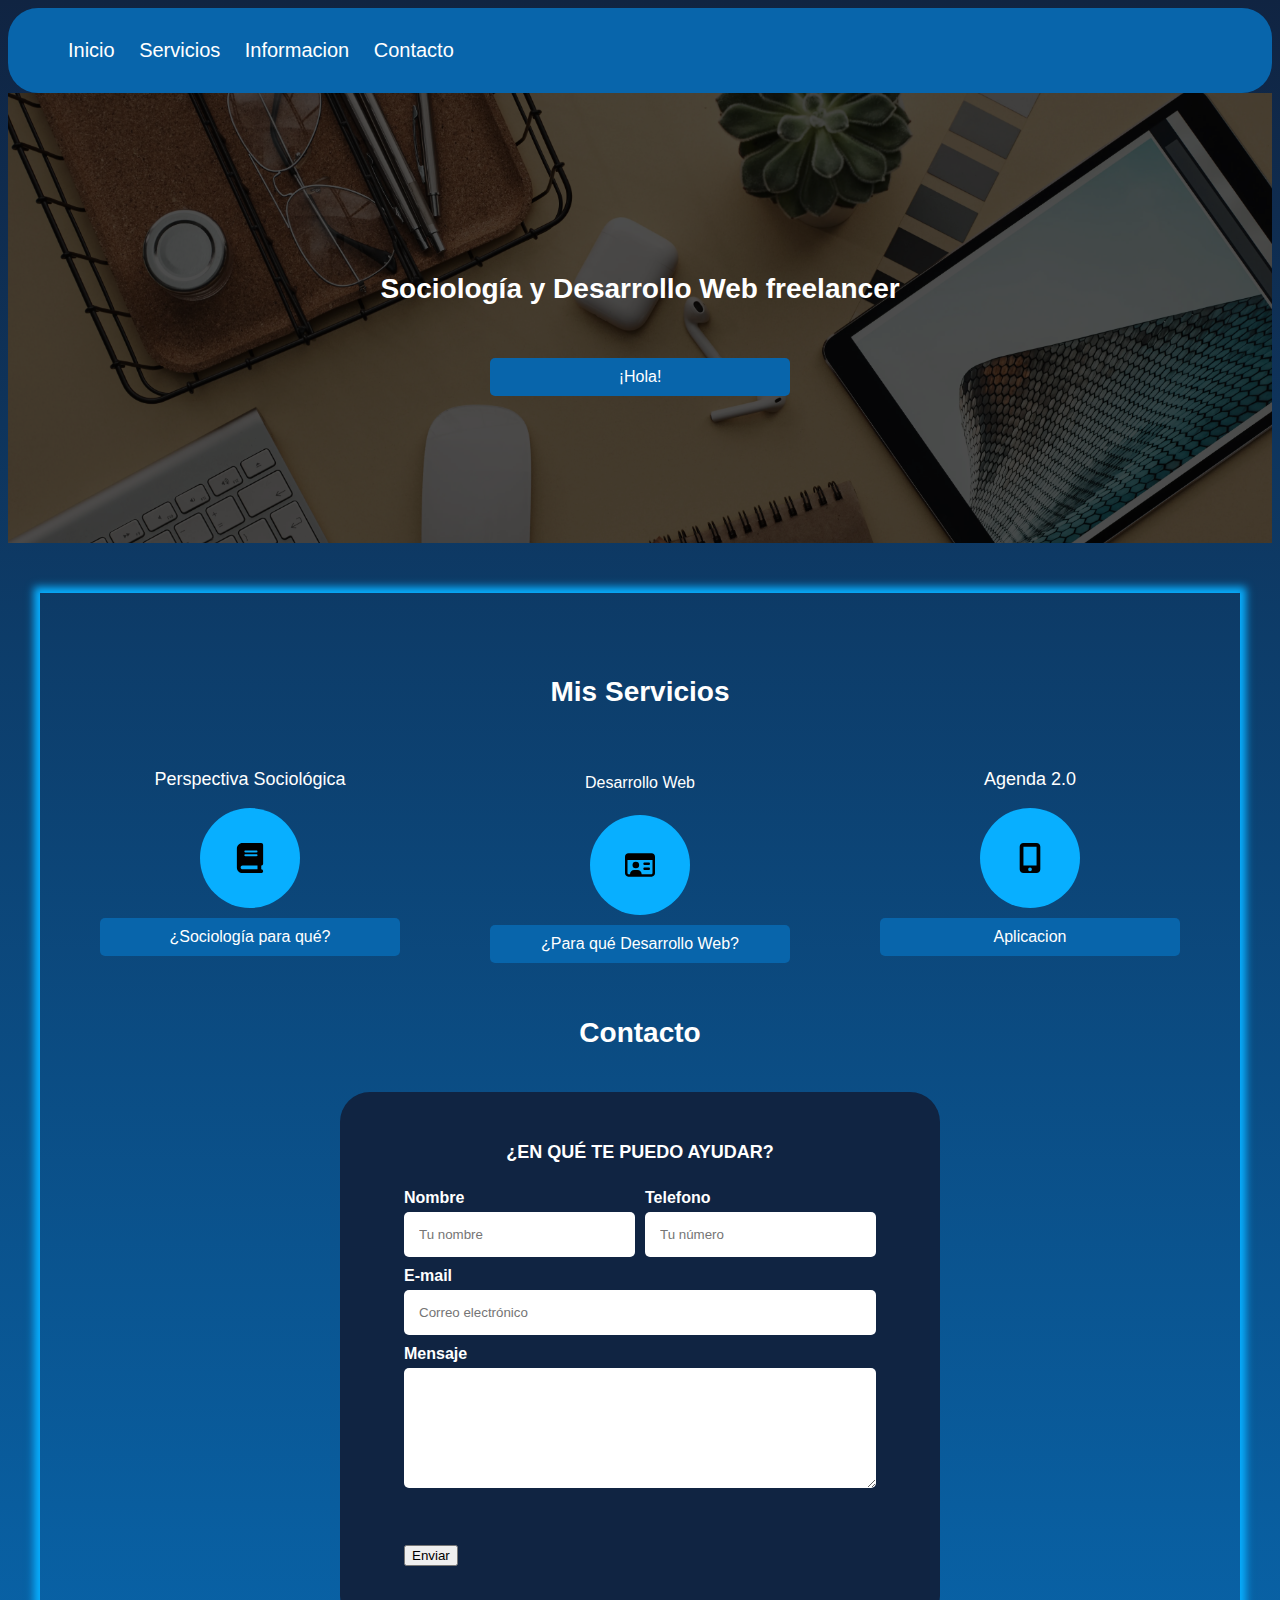
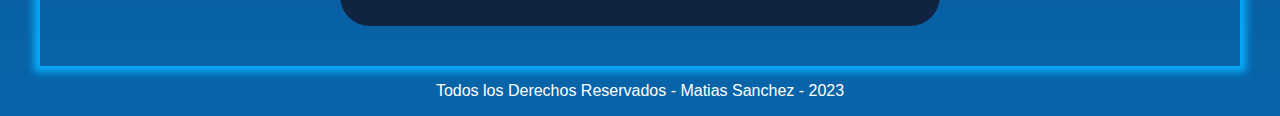
<file: index.html>
<!DOCTYPE html>
<html lang="es">

<head>
    <meta charset="UTF-8">
    <meta http-equiv="X-UA-Compatible" content="IE=edge">
    <meta name="viewport" content="width=device-width, initial-scale=1.0">
    <link rel="stylesheet" href="estilo.css">
    <link rel="stylesheet" href="https://cdnjs.cloudflare.com/ajax/libs/font-awesome/6.3.0/css/all.min.css"
        integrity="sha512-SzlrxWUlpfuzQ+pcUCosxcglQRNAq/DZjVsC0lE40xsADsfeQoEypE+enwcOiGjk/bSuGGKHEyjSoQ1zVisanQ=="
        crossorigin="anonymous" referrerpolicy="no-referrer" />

    <title>Porfolio</title>
</head>

<body>
    <header>
              
        <nav class="navegacion">
            <ul class="menu">
                <li> <a href="#inicio">Inicio</a> </li>
                <li> <a href="#servicios generales">Servicios</a></li>
                <li> <a href="#informacion">Informacion</a>
                    <ul class="submenu">
                        <li> <a href="juego secreto 2.html">Juego</a> </li>
                    </ul>
                </li>
                <li> <a href="#contacto">Contacto</a> </li>
            </ul>

        </nav>
        
    </header>

    <section class="fondo">
        <div class="contenido-fondo">
            <h2> Sociología y Desarrollo Web freelancer</h2>

            <button class="submit" onClick="doTask()">¡Hola!</button>

        </div>
    </section>

    <main class="contenedor sombra">

        <h2>Mis Servicios</h2>
        <section class="servicios_generales" id="servicios generales">
            <div class="servicios">
                <section class="servicio">
                    <h3>Perspectiva Sociológica</h3>
                    <div class="iconos">
                        <svg xmlns="http://www.w3.org/2000/svg"
                            viewBox="0 0 448 512"><!--! Font Awesome Pro 6.4.0 by @fontawesome - https://fontawesome.com License - https://fontawesome.com/license (Commercial License) Copyright 2023 Fonticons, Inc. -->
                            <path
                                d="M96 0C43 0 0 43 0 96V416c0 53 43 96 96 96H384h32c17.7 0 32-14.3 32-32s-14.3-32-32-32V384c17.7 0 32-14.3 32-32V32c0-17.7-14.3-32-32-32H384 96zm0 384H352v64H96c-17.7 0-32-14.3-32-32s14.3-32 32-32zm32-240c0-8.8 7.2-16 16-16H336c8.8 0 16 7.2 16 16s-7.2 16-16 16H144c-8.8 0-16-7.2-16-16zm16 48H336c8.8 0 16 7.2 16 16s-7.2 16-16 16H144c-8.8 0-16-7.2-16-16s7.2-16 16-16z" />
                        </svg>
                    </div>

                    <button class="submit" id="submit1">¿Sociología para qué? </button>

                </section>

                <section class="servicio">
                    <p> Desarrollo Web</p>
                    <div class="iconos">
                        <svg xmlns="http://www.w3.org/2000/svg"
                            viewBox="0 0 576 512"><!--! Font Awesome Pro 6.4.0 by @fontawesome - https://fontawesome.com License - https://fontawesome.com/license (Commercial License) Copyright 2023 Fonticons, Inc. -->
                            <path
                                d="M528 160V416c0 8.8-7.2 16-16 16H320c0-44.2-35.8-80-80-80H176c-44.2 0-80 35.8-80 80H64c-8.8 0-16-7.2-16-16V160H528zM64 32C28.7 32 0 60.7 0 96V416c0 35.3 28.7 64 64 64H512c35.3 0 64-28.7 64-64V96c0-35.3-28.7-64-64-64H64zM272 256a64 64 0 1 0 -128 0 64 64 0 1 0 128 0zm104-48c-13.3 0-24 10.7-24 24s10.7 24 24 24h80c13.3 0 24-10.7 24-24s-10.7-24-24-24H376zm0 96c-13.3 0-24 10.7-24 24s10.7 24 24 24h80c13.3 0 24-10.7 24-24s-10.7-24-24-24H376z" />
                        </svg>
                    </div>

                    <button class="submit" id='submit2'>¿Para qué Desarrollo Web? </button>

                </section>

                <section class="servicio">
                    <h3>Agenda 2.0</h3>
                    <div class="iconos">
                        <svg xmlns="http://www.w3.org/2000/svg"
                            viewBox="0 0 384 512"><!--! Font Awesome Pro 6.4.0 by @fontawesome - https://fontawesome.com License - https://fontawesome.com/license (Commercial License) Copyright 2023 Fonticons, Inc. -->
                            <path
                                d="M16 64C16 28.7 44.7 0 80 0H304c35.3 0 64 28.7 64 64V448c0 35.3-28.7 64-64 64H80c-35.3 0-64-28.7-64-64V64zM224 448a32 32 0 1 0 -64 0 32 32 0 1 0 64 0zM304 64H80V384H304V64z" />
                        </svg>

                    </div>

                    <button class="submit" id='submit3'>Aplicacion</button>

                </section>
            </div>
        </section>

        <section class="contacto" id="contacto">


            <h2 class="titulo"> Contacto</h2>

            <form class="formulario">
                <fieldset>
                    <legend> ¿En qué te puedo ayudar?</legend>
                    <div class="contenedor-campos">
                        <div class="campo">
                            <label> Nombre </label>
                            <input class="input-text" t type="text" placeholder="Tu nombre">
                        </div>
                        <div class="campo">
                            <label> Telefono </label>
                            <input class="input-text" type="number" placeholder="Tu número">
                        </div>
                        <div class="campo">
                            <label> E-mail </label>
                            <input class="input-text" t type="email" placeholder="Correo electrónico">
                        </div>
                        <div class="campo">
                            <label> Mensaje </label>
                            <textarea class="input-text"></textarea>

                        </div>
                    </div>
                    <div class="alinear-derecha flex">
                        <input class="boton w-100" type="submit" value="Enviar">
                    </div>
                </fieldset>
            </form>

        </section>
    </main>
    <footer class="footer">
        <p>Todos los Derechos Reservados - Matias Sanchez - 2023</p>
    </footer>

    <script src="interactividad.js"> </script>
</body>

</html>
</file>
<file: estilo.css>
html {
    font-size: 62.5%;

    box-sizing: border-box;
    scroll-snap-type: y mandatory;
}


/* Scroll Snap */

.servicios_generales,
.servicios,
.navegacion,
.formulario {
    scroll-snap-align: center;
    scroll-snap-stop: always;
}

*,
*:before,
*:after {
    box-sizing: inherit;
}

body {
    /* 1rem = 10px */
    font-size: 16px;
    font-family: Helvetica;
    background: linear-gradient(to top, #0865ab 0%, #102442 100%);
}

.titulo {
    text-align: center;
}

.contenedor {
    max-width: 120rem;
    margin: 0 auto;
    padding: 4rem;
}

@media(min-width: 768px) {
    .boton {
        width: auto;
    }
}

.boton:hover {
    cursor: pointer;
}

.sombra {
    -webkit-box-shadow: 0px 0px 8px 6px rgba(8, 175, 255, 1);
    -moz-box-shadow: 0px 0px 8px 6px rgba(8, 175, 255, 1);
    box-shadow: 0px 0px 8px 6px rgba(8, 175, 255, 1);
}

/* Tipografía */

h1 {
    font-size: 3.8rem;
    border-bottom: #FFFFFF;
}

h2 {
    font-size: 2.8rem;
    padding: 2rem;
}

h3 {
    font-size: 1.8rem;
}

h1,
h2,
h3 {
    text-align: center;
    color: #FFFFFF;
}


/* Titulos */

.titulo span {
    font-size: 1rem;
}


/* Utilidades */

.w-100 {
    width: 100%;
}

@media(min-width: 768px) {
    .w-100 {
        width: auto;
    }
}


/* Navegación Principal */

.navegacion {
    width: 100%;
    margin: auto;
    padding: 1rem;
    background: #0865ab;
    border-radius: 3rem;
    
}

.navegacion ul {
    list-style: none;
    
}

 

.menu li {
    position: relative;
    display: inline-block;
    
}

.menu li a {
    display: flex;
    padding: 5px 10px;
    color: #FFFFFF;
    font-family: 'Helvetica';
    text-decoration: none;
    
}

.menu li a:hover {
    color: #CE7D35;
}

/* Submenu*/

.submenu {
    position: absolute;
    background: #0865ab;
    width: 80%;
    visibility: hidden;
    opacity: 0;

}

.submenu li a {
    display: block;
    padding: 15px;
    color: #FFFFFF;
    font-family: 'Helvetica';
    text-decoration: none;

}

.menu li:hover .submenu {
    visibility: visible;
    opacity: 1;
}


/* 480, 768, 1140, 1400 */

@media(min-width: 768px) {
    .navegacion {
        flex-direction: row;
        justify-content: space-between;
    }
}

.navegacion a {
    display: block;
    text-align: center;
    color: #FFFFFF;
    text-decoration: none;
    font-size: 2rem;
    padding: 0, 5rem;
    justify-content: space-between;
}

.navegacion a:hover {
    color: orange;
}


/* Fondo */

.fondo {
    
    background-image: url(img2.webp);
    background-repeat: no-repeat;
    background-size: cover;
    height: 450px;
    padding: auto;
    position: relative;
    margin-bottom: 5rem;
    

}

.contenido-fondo {
    position: absolute;
    background-color: rgba(0, 0, 0, 0.7);
    width: 100%;
    height: 100%;
    display: flex;
    flex-direction: column;
    align-items: center;
    justify-content: center;
    
}

.contenido-fondo h2,
.contenido-fondo p {
    color: #FFFFFF;
}

/* Servicios */

@media(min-width: 768px) {
    .servicios {
        display: grid;
        grid-template-columns: repeat(3, 1fr);
        column-gap: 5rem;
    }
}

.servicio {
    display: flex;
    flex-direction: column;
    align-items: center;
}

.servicio h3 {
    color: #FFFFFF;
    font-weight: normal;
}

.servicio p {
    line-height: 2;
    text-align: center;
    color: #FFFFFF;
}

.servicio .iconos {
    height: 10rem;
    width: 10rem;
    background-color: #08afff;
    border-radius: 50%;
    display: flex;
    justify-content: space-evenly;
    align-items: center;
}

.servicio .iconos svg {
    height: 3rem;
    width: 3rem;

}

.submit {
    background-color: #0865ab;
    color: #FFFFFF;
    margin: 1rem;
    padding: 1rem;
    border-radius: 5px;
    border: none;
    font-size: 16px;
    cursor: pointer;
    width: 100%;

    max-width: 300px;
    /*Tamaño máximo del botón*/
}

/* Contacto */

.formulario {
    background-color: #102442;
    width: min(60rem, 100%);
    margin: auto;
    padding: 5rem;
    border-radius: 3rem;

}


.formulario fieldset {
    border: none;
}

.formulario legend {
    text-align: center;
    font-size: 1.8rem;
    text-transform: uppercase;
    font-weight: bold;
    margin-bottom: 2rem;
    color: #FFFFFF;
}

@media(min-width: 768px) {
    .contenedor-campos {
        display: grid;
        grid-template-columns: repeat(2, 1fr);
        grid-template-rows: auto auto 20rem;
        column-gap: 1rem;
    }

    .campo:nth-child(3),
    .campo:nth-child(4) {
        grid-column: 1 / 3;
    }
}

.campo {
    margin-bottom: 1rem;
}

.campo label {
    color: #FFFFFF;
    font-weight: bold;
    margin-bottom: 0.5rem;
    display: block;
}

.campo textarea {
    height: 12rem;
}

.input-text {
    width: 100%;
    border: none;
    padding: 1.5rem;
    border-radius: 0.5rem;
}

.input boton {
    background-color: #0865ab;
    color: #140f07;
    padding: 1rem 3rem;
    margin-top: 1rem;
    font-size: 2rem;
    text-decoration: none;
    text-transform: uppercase;
    font-weight: bold;
    border-radius: 0.5rem;
    width: 90%;
    text-align: center;
    border: none;
}

/* Footer */

.footer {
    text-align: center;
    color: #FFFFFF;
}
</file>
